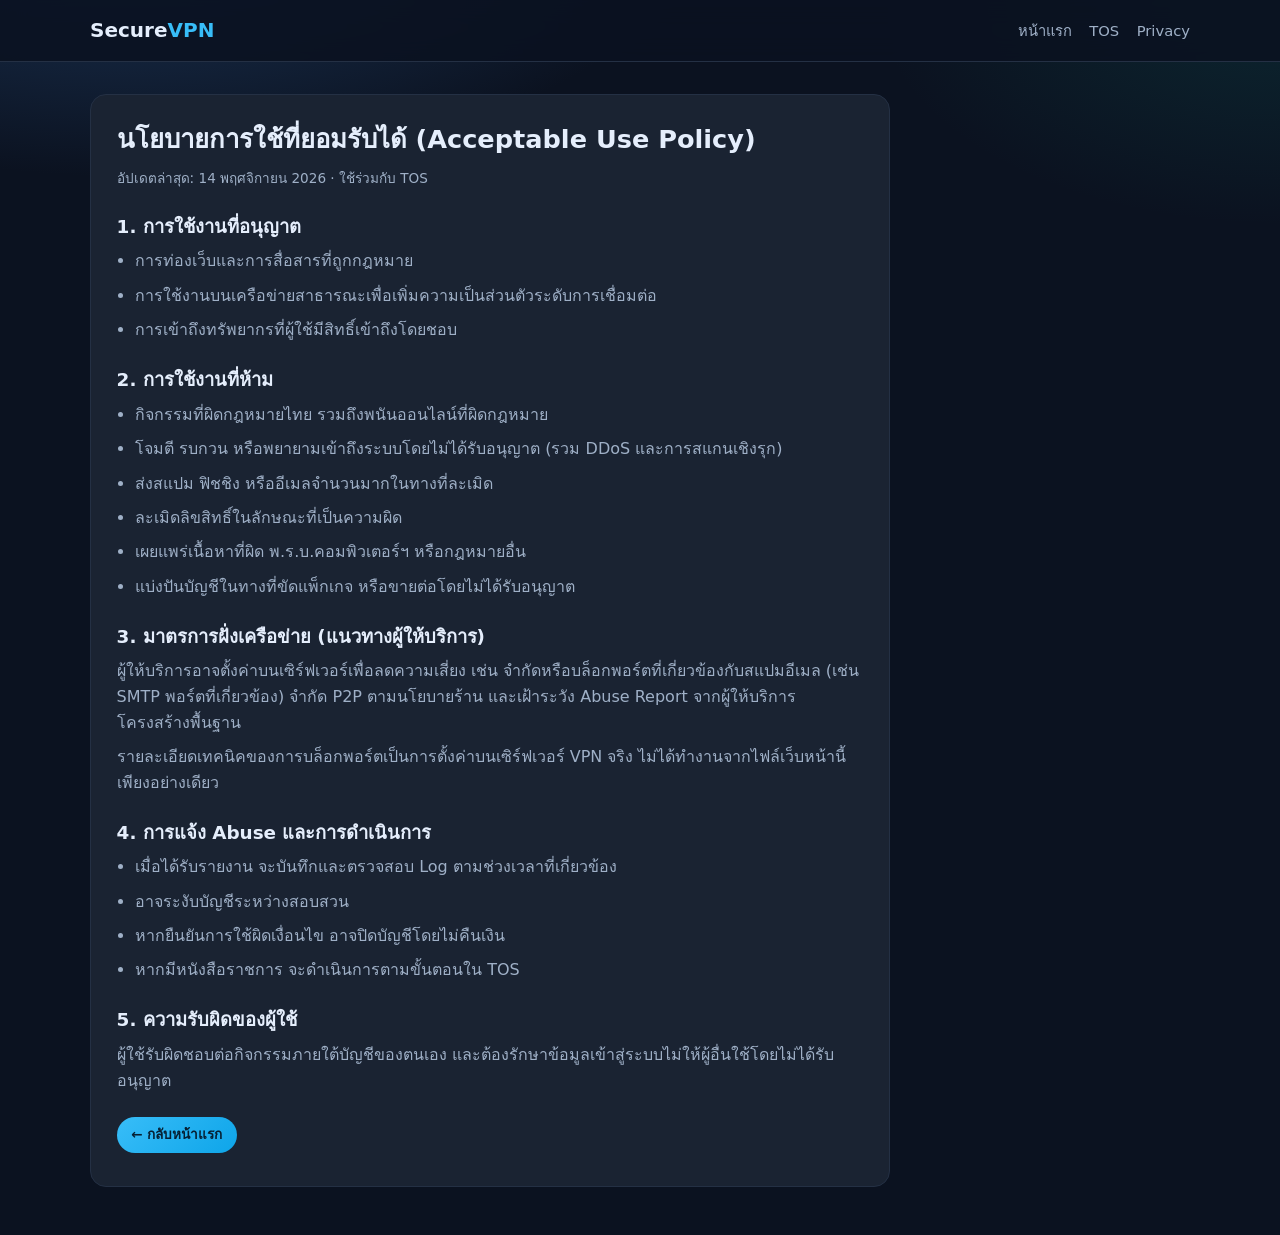
<file: aup.html>
<!DOCTYPE html>
<html lang="th">
<head>
  <meta charset="UTF-8">
  <meta name="viewport" content="width=device-width, initial-scale=1.0">
  <title>นโยบายการใช้ที่ยอมรับได้ — SecureVPN</title>
  <link rel="stylesheet" href="css/style.css">
</head>
<body>
  <header class="header">
    <div class="container nav">
      <a href="index.html" class="logo">Secure<span>VPN</span></a>
      <nav class="nav-links">
        <a href="index.html">หน้าแรก</a>
        <a href="tos.html">TOS</a>
        <a href="privacy.html">Privacy</a>
      </nav>
    </div>
  </header>
  <main class="container page">
    <article class="page-card">
      <h1>นโยบายการใช้ที่ยอมรับได้ (Acceptable Use Policy)</h1>
      <p class="page-meta">อัปเดตล่าสุด: 14 พฤศจิกายน 2026 · ใช้ร่วมกับ TOS</p>

      <h2>1. การใช้งานที่อนุญาต</h2>
      <ul>
        <li>การท่องเว็บและการสื่อสารที่ถูกกฎหมาย</li>
        <li>การใช้งานบนเครือข่ายสาธารณะเพื่อเพิ่มความเป็นส่วนตัวระดับการเชื่อมต่อ</li>
        <li>การเข้าถึงทรัพยากรที่ผู้ใช้มีสิทธิ์เข้าถึงโดยชอบ</li>
      </ul>

      <h2>2. การใช้งานที่ห้าม</h2>
      <ul>
        <li>กิจกรรมที่ผิดกฎหมายไทย รวมถึงพนันออนไลน์ที่ผิดกฎหมาย</li>
        <li>โจมตี รบกวน หรือพยายามเข้าถึงระบบโดยไม่ได้รับอนุญาต (รวม DDoS และการสแกนเชิงรุก)</li>
        <li>ส่งสแปม ฟิชชิง หรืออีเมลจำนวนมากในทางที่ละเมิด</li>
        <li>ละเมิดลิขสิทธิ์ในลักษณะที่เป็นความผิด</li>
        <li>เผยแพร่เนื้อหาที่ผิด พ.ร.บ.คอมพิวเตอร์ฯ หรือกฎหมายอื่น</li>
        <li>แบ่งปันบัญชีในทางที่ขัดแพ็กเกจ หรือขายต่อโดยไม่ได้รับอนุญาต</li>
      </ul>

      <h2>3. มาตรการฝั่งเครือข่าย (แนวทางผู้ให้บริการ)</h2>
      <p>ผู้ให้บริการอาจตั้งค่าบนเซิร์ฟเวอร์เพื่อลดความเสี่ยง เช่น จำกัดหรือบล็อกพอร์ตที่เกี่ยวข้องกับสแปมอีเมล (เช่น SMTP พอร์ตที่เกี่ยวข้อง) จำกัด P2P ตามนโยบายร้าน และเฝ้าระวัง Abuse Report จากผู้ให้บริการโครงสร้างพื้นฐาน</p>
      <p>รายละเอียดเทคนิคของการบล็อกพอร์ตเป็นการตั้งค่าบนเซิร์ฟเวอร์ VPN จริง ไม่ได้ทำงานจากไฟล์เว็บหน้านี้เพียงอย่างเดียว</p>

      <h2>4. การแจ้ง Abuse และการดำเนินการ</h2>
      <ul>
        <li>เมื่อได้รับรายงาน จะบันทึกและตรวจสอบ Log ตามช่วงเวลาที่เกี่ยวข้อง</li>
        <li>อาจระงับบัญชีระหว่างสอบสวน</li>
        <li>หากยืนยันการใช้ผิดเงื่อนไข อาจปิดบัญชีโดยไม่คืนเงิน</li>
        <li>หากมีหนังสือราชการ จะดำเนินการตามขั้นตอนใน TOS</li>
      </ul>

      <h2>5. ความรับผิดของผู้ใช้</h2>
      <p>ผู้ใช้รับผิดชอบต่อกิจกรรมภายใต้บัญชีของตนเอง และต้องรักษาข้อมูลเข้าสู่ระบบไม่ให้ผู้อื่นใช้โดยไม่ได้รับอนุญาต</p>

      <p style="margin-top:1.5rem;"><a href="index.html" class="btn btn-sm">← กลับหน้าแรก</a></p>
    </article>
  </main>
</body>
</html>
</file>
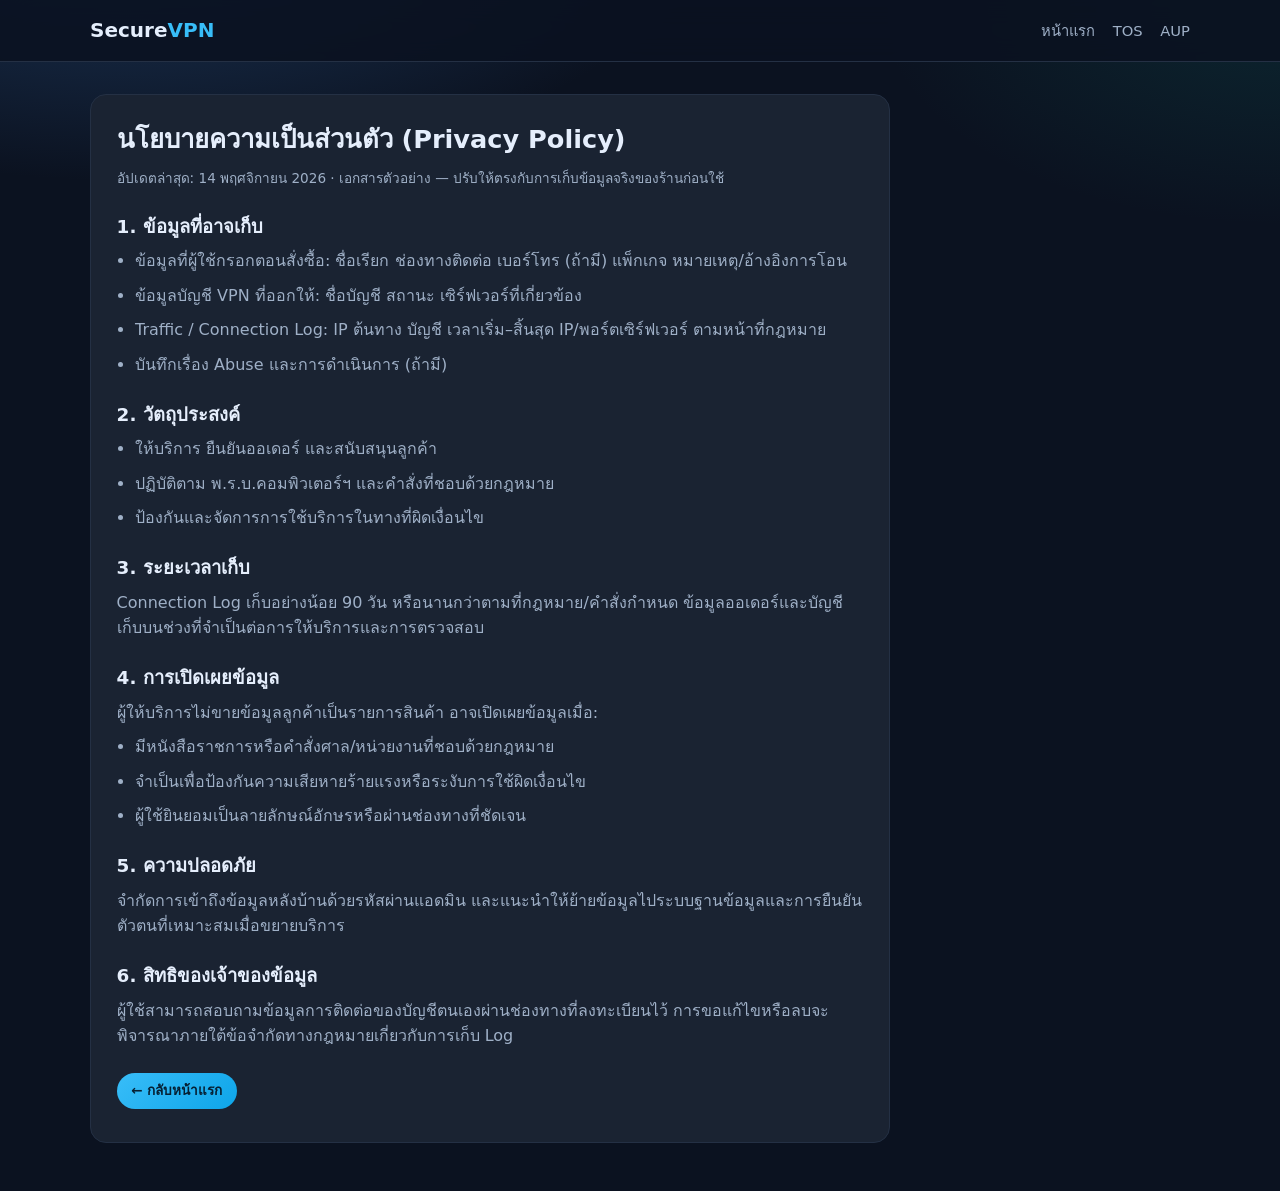
<file: privacy.html>
<!DOCTYPE html>
<html lang="th">
<head>
  <meta charset="UTF-8">
  <meta name="viewport" content="width=device-width, initial-scale=1.0">
  <title>นโยบายความเป็นส่วนตัว — SecureVPN</title>
  <link rel="stylesheet" href="css/style.css">
</head>
<body>
  <header class="header">
    <div class="container nav">
      <a href="index.html" class="logo">Secure<span>VPN</span></a>
      <nav class="nav-links">
        <a href="index.html">หน้าแรก</a>
        <a href="tos.html">TOS</a>
        <a href="aup.html">AUP</a>
      </nav>
    </div>
  </header>
  <main class="container page">
    <article class="page-card">
      <h1>นโยบายความเป็นส่วนตัว (Privacy Policy)</h1>
      <p class="page-meta">อัปเดตล่าสุด: 14 พฤศจิกายน 2026 · เอกสารตัวอย่าง — ปรับให้ตรงกับการเก็บข้อมูลจริงของร้านก่อนใช้</p>

      <h2>1. ข้อมูลที่อาจเก็บ</h2>
      <ul>
        <li>ข้อมูลที่ผู้ใช้กรอกตอนสั่งซื้อ: ชื่อเรียก ช่องทางติดต่อ เบอร์โทร (ถ้ามี) แพ็กเกจ หมายเหตุ/อ้างอิงการโอน</li>
        <li>ข้อมูลบัญชี VPN ที่ออกให้: ชื่อบัญชี สถานะ เซิร์ฟเวอร์ที่เกี่ยวข้อง</li>
        <li>Traffic / Connection Log: IP ต้นทาง บัญชี เวลาเริ่ม–สิ้นสุด IP/พอร์ตเซิร์ฟเวอร์ ตามหน้าที่กฎหมาย</li>
        <li>บันทึกเรื่อง Abuse และการดำเนินการ (ถ้ามี)</li>
      </ul>

      <h2>2. วัตถุประสงค์</h2>
      <ul>
        <li>ให้บริการ ยืนยันออเดอร์ และสนับสนุนลูกค้า</li>
        <li>ปฏิบัติตาม พ.ร.บ.คอมพิวเตอร์ฯ และคำสั่งที่ชอบด้วยกฎหมาย</li>
        <li>ป้องกันและจัดการการใช้บริการในทางที่ผิดเงื่อนไข</li>
      </ul>

      <h2>3. ระยะเวลาเก็บ</h2>
      <p>Connection Log เก็บอย่างน้อย 90 วัน หรือนานกว่าตามที่กฎหมาย/คำสั่งกำหนด ข้อมูลออเดอร์และบัญชีเก็บบนช่วงที่จำเป็นต่อการให้บริการและการตรวจสอบ</p>

      <h2>4. การเปิดเผยข้อมูล</h2>
      <p>ผู้ให้บริการไม่ขายข้อมูลลูกค้าเป็นรายการสินค้า อาจเปิดเผยข้อมูลเมื่อ:</p>
      <ul>
        <li>มีหนังสือราชการหรือคำสั่งศาล/หน่วยงานที่ชอบด้วยกฎหมาย</li>
        <li>จำเป็นเพื่อป้องกันความเสียหายร้ายแรงหรือระงับการใช้ผิดเงื่อนไข</li>
        <li>ผู้ใช้ยินยอมเป็นลายลักษณ์อักษรหรือผ่านช่องทางที่ชัดเจน</li>
      </ul>

      <h2>5. ความปลอดภัย</h2>
      <p>จำกัดการเข้าถึงข้อมูลหลังบ้านด้วยรหัสผ่านแอดมิน และแนะนำให้ย้ายข้อมูลไประบบฐานข้อมูลและการยืนยันตัวตนที่เหมาะสมเมื่อขยายบริการ</p>

      <h2>6. สิทธิของเจ้าของข้อมูล</h2>
      <p>ผู้ใช้สามารถสอบถามข้อมูลการติดต่อของบัญชีตนเองผ่านช่องทางที่ลงทะเบียนไว้ การขอแก้ไขหรือลบจะพิจารณาภายใต้ข้อจำกัดทางกฎหมายเกี่ยวกับการเก็บ Log</p>

      <p style="margin-top:1.5rem;"><a href="index.html" class="btn btn-sm">← กลับหน้าแรก</a></p>
    </article>
  </main>
</body>
</html>
</file>
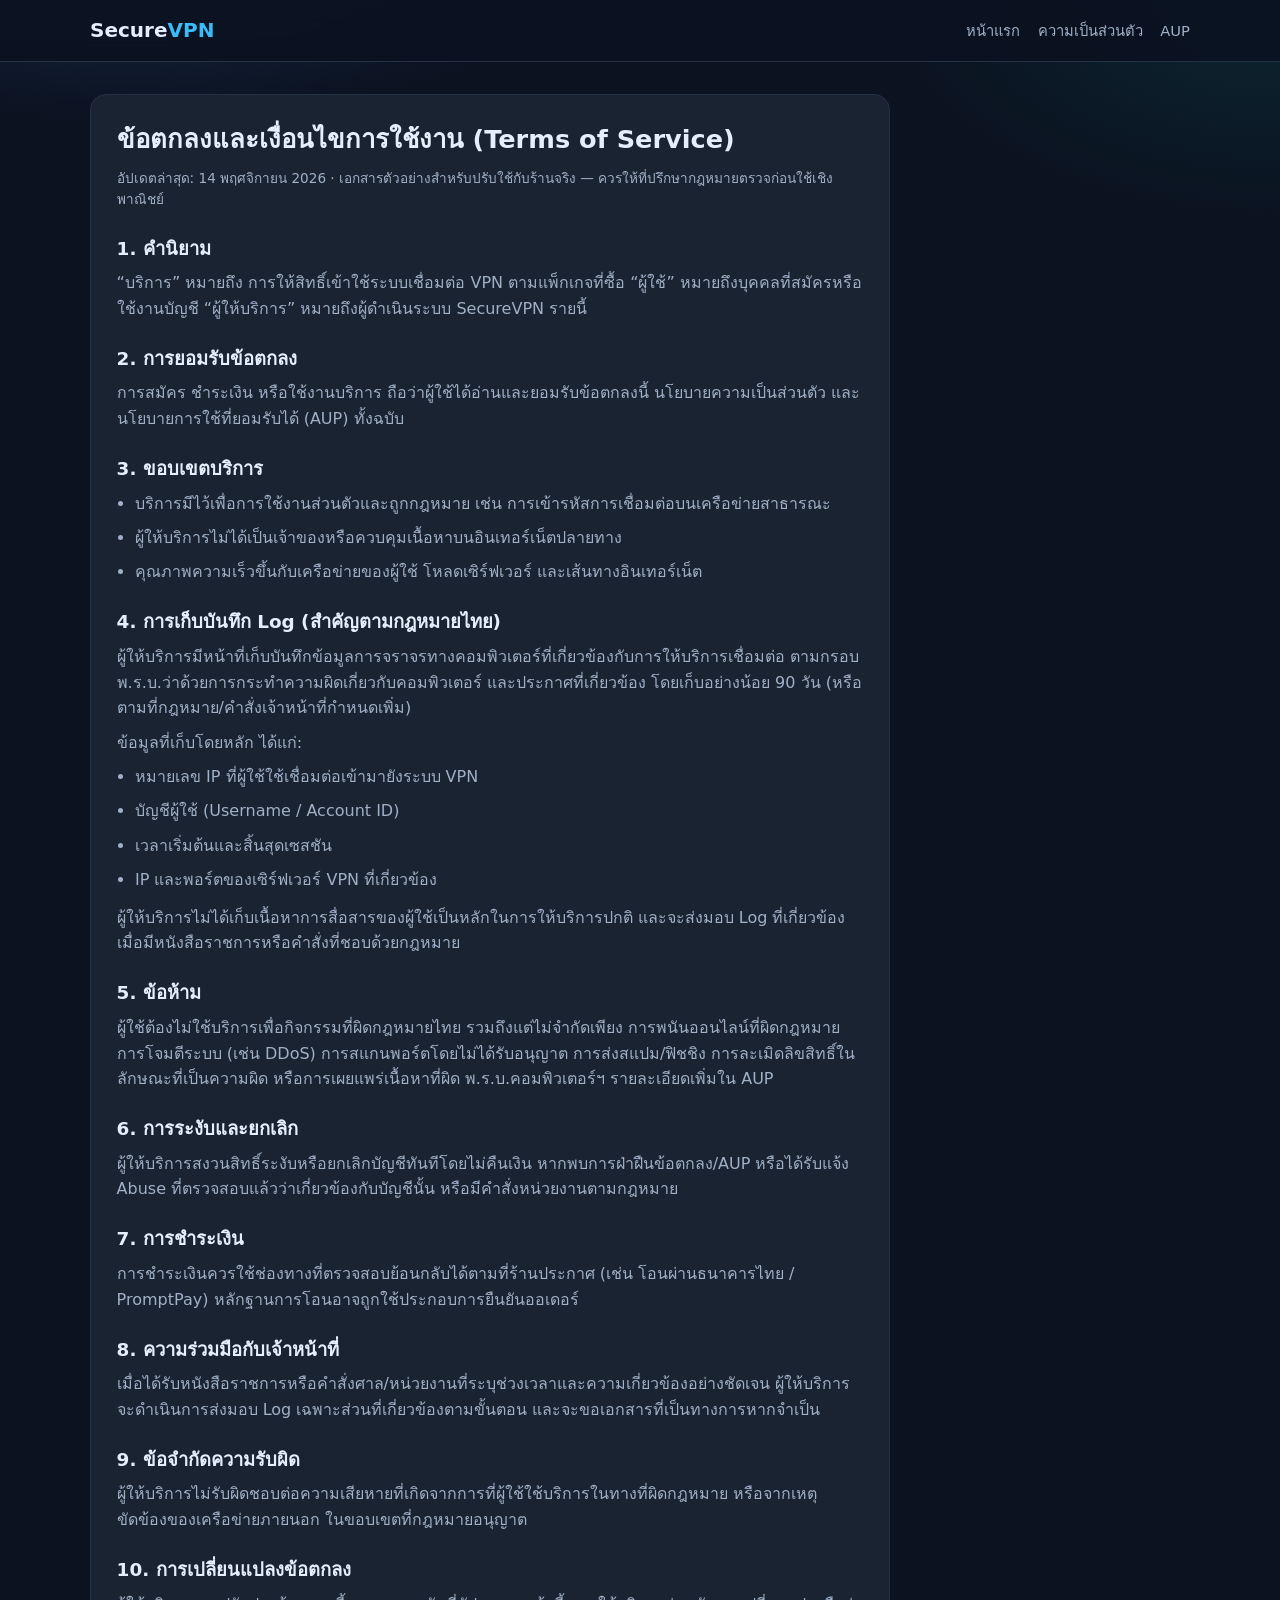
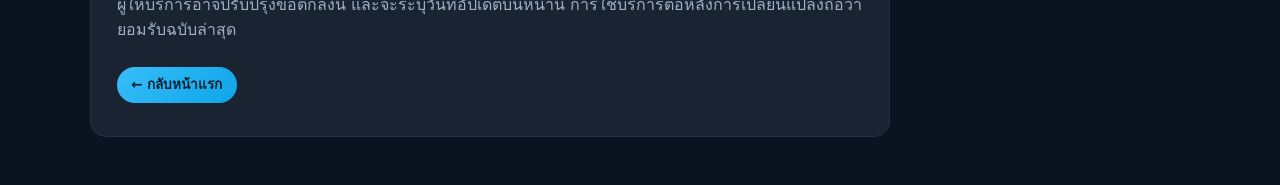
<file: tos.html>
<!DOCTYPE html>
<html lang="th">
<head>
  <meta charset="UTF-8">
  <meta name="viewport" content="width=device-width, initial-scale=1.0">
  <title>ข้อตกลงการใช้งาน — SecureVPN</title>
  <link rel="stylesheet" href="css/style.css">
</head>
<body>
  <header class="header">
    <div class="container nav">
      <a href="index.html" class="logo">Secure<span>VPN</span></a>
      <nav class="nav-links">
        <a href="index.html">หน้าแรก</a>
        <a href="privacy.html">ความเป็นส่วนตัว</a>
        <a href="aup.html">AUP</a>
      </nav>
    </div>
  </header>
  <main class="container page">
    <article class="page-card">
      <h1>ข้อตกลงและเงื่อนไขการใช้งาน (Terms of Service)</h1>
      <p class="page-meta">อัปเดตล่าสุด: 14 พฤศจิกายน 2026 · เอกสารตัวอย่างสำหรับปรับใช้กับร้านจริง — ควรให้ที่ปรึกษากฎหมายตรวจก่อนใช้เชิงพาณิชย์</p>

      <h2>1. คำนิยาม</h2>
      <p>“บริการ” หมายถึง การให้สิทธิ์เข้าใช้ระบบเชื่อมต่อ VPN ตามแพ็กเกจที่ซื้อ “ผู้ใช้” หมายถึงบุคคลที่สมัครหรือใช้งานบัญชี “ผู้ให้บริการ” หมายถึงผู้ดำเนินระบบ SecureVPN รายนี้</p>

      <h2>2. การยอมรับข้อตกลง</h2>
      <p>การสมัคร ชำระเงิน หรือใช้งานบริการ ถือว่าผู้ใช้ได้อ่านและยอมรับข้อตกลงนี้ นโยบายความเป็นส่วนตัว และนโยบายการใช้ที่ยอมรับได้ (AUP) ทั้งฉบับ</p>

      <h2>3. ขอบเขตบริการ</h2>
      <ul>
        <li>บริการมีไว้เพื่อการใช้งานส่วนตัวและถูกกฎหมาย เช่น การเข้ารหัสการเชื่อมต่อบนเครือข่ายสาธารณะ</li>
        <li>ผู้ให้บริการไม่ได้เป็นเจ้าของหรือควบคุมเนื้อหาบนอินเทอร์เน็ตปลายทาง</li>
        <li>คุณภาพความเร็วขึ้นกับเครือข่ายของผู้ใช้ โหลดเซิร์ฟเวอร์ และเส้นทางอินเทอร์เน็ต</li>
      </ul>

      <h2>4. การเก็บบันทึก Log (สำคัญตามกฎหมายไทย)</h2>
      <p>ผู้ให้บริการมีหน้าที่เก็บบันทึกข้อมูลการจราจรทางคอมพิวเตอร์ที่เกี่ยวข้องกับการให้บริการเชื่อมต่อ ตามกรอบ พ.ร.บ.ว่าด้วยการกระทำความผิดเกี่ยวกับคอมพิวเตอร์ และประกาศที่เกี่ยวข้อง โดยเก็บอย่างน้อย 90 วัน (หรือตามที่กฎหมาย/คำสั่งเจ้าหน้าที่กำหนดเพิ่ม)</p>
      <p>ข้อมูลที่เก็บโดยหลัก ได้แก่:</p>
      <ul>
        <li>หมายเลข IP ที่ผู้ใช้ใช้เชื่อมต่อเข้ามายังระบบ VPN</li>
        <li>บัญชีผู้ใช้ (Username / Account ID)</li>
        <li>เวลาเริ่มต้นและสิ้นสุดเซสชัน</li>
        <li>IP และพอร์ตของเซิร์ฟเวอร์ VPN ที่เกี่ยวข้อง</li>
      </ul>
      <p>ผู้ให้บริการไม่ได้เก็บเนื้อหาการสื่อสารของผู้ใช้เป็นหลักในการให้บริการปกติ และจะส่งมอบ Log ที่เกี่ยวข้องเมื่อมีหนังสือราชการหรือคำสั่งที่ชอบด้วยกฎหมาย</p>

      <h2>5. ข้อห้าม</h2>
      <p>ผู้ใช้ต้องไม่ใช้บริการเพื่อกิจกรรมที่ผิดกฎหมายไทย รวมถึงแต่ไม่จำกัดเพียง การพนันออนไลน์ที่ผิดกฎหมาย การโจมตีระบบ (เช่น DDoS) การสแกนพอร์ตโดยไม่ได้รับอนุญาต การส่งสแปม/ฟิชชิง การละเมิดลิขสิทธิ์ในลักษณะที่เป็นความผิด หรือการเผยแพร่เนื้อหาที่ผิด พ.ร.บ.คอมพิวเตอร์ฯ รายละเอียดเพิ่มใน <a href="aup.html">AUP</a></p>

      <h2>6. การระงับและยกเลิก</h2>
      <p>ผู้ให้บริการสงวนสิทธิ์ระงับหรือยกเลิกบัญชีทันทีโดยไม่คืนเงิน หากพบการฝ่าฝืนข้อตกลง/AUP หรือได้รับแจ้ง Abuse ที่ตรวจสอบแล้วว่าเกี่ยวข้องกับบัญชีนั้น หรือมีคำสั่งหน่วยงานตามกฎหมาย</p>

      <h2>7. การชำระเงิน</h2>
      <p>การชำระเงินควรใช้ช่องทางที่ตรวจสอบย้อนกลับได้ตามที่ร้านประกาศ (เช่น โอนผ่านธนาคารไทย / PromptPay) หลักฐานการโอนอาจถูกใช้ประกอบการยืนยันออเดอร์</p>

      <h2>8. ความร่วมมือกับเจ้าหน้าที่</h2>
      <p>เมื่อได้รับหนังสือราชการหรือคำสั่งศาล/หน่วยงานที่ระบุช่วงเวลาและความเกี่ยวข้องอย่างชัดเจน ผู้ให้บริการจะดำเนินการส่งมอบ Log เฉพาะส่วนที่เกี่ยวข้องตามขั้นตอน และจะขอเอกสารที่เป็นทางการหากจำเป็น</p>

      <h2>9. ข้อจำกัดความรับผิด</h2>
      <p>ผู้ให้บริการไม่รับผิดชอบต่อความเสียหายที่เกิดจากการที่ผู้ใช้ใช้บริการในทางที่ผิดกฎหมาย หรือจากเหตุขัดข้องของเครือข่ายภายนอก ในขอบเขตที่กฎหมายอนุญาต</p>

      <h2>10. การเปลี่ยนแปลงข้อตกลง</h2>
      <p>ผู้ให้บริการอาจปรับปรุงข้อตกลงนี้ และจะระบุวันที่อัปเดตบนหน้านี้ การใช้บริการต่อหลังการเปลี่ยนแปลงถือว่ายอมรับฉบับล่าสุด</p>

      <p style="margin-top:1.5rem;"><a href="index.html" class="btn btn-sm">← กลับหน้าแรก</a></p>
    </article>
  </main>
</body>
</html>
</file>
<file: css/style.css>
:root {
  --bg: #0b1220;
  --bg2: #111827;
  --card: #1a2332;
  --line: #243044;
  --text: #e5eefc;
  --muted: #9fb0c7;
  --primary: #38bdf8;
  --primary-dark: #0ea5e9;
  --accent: #34d399;
  --warn: #fbbf24;
  --danger: #f7768e;
  --radius: 16px;
  --shadow: 0 12px 40px rgba(0, 0, 0, 0.35);
  --font: system-ui, -apple-system, "Segoe UI", Roboto, "Noto Sans Thai", sans-serif;
}

* { box-sizing: border-box; margin: 0; padding: 0; }
html { scroll-behavior: smooth; }
body {
  font-family: var(--font);
  background:
    radial-gradient(1200px 600px at 10% -10%, #1e3a5f 0%, transparent 50%),
    radial-gradient(900px 500px at 100% 0%, #0f766e33 0%, transparent 45%),
    var(--bg);
  color: var(--text);
  line-height: 1.6;
  min-height: 100vh;
}
a { color: inherit; text-decoration: none; }
code {
  background: var(--bg2);
  padding: 0.1rem 0.35rem;
  border-radius: 4px;
  font-size: 0.9em;
  color: var(--primary);
}
.container { width: min(1100px, 92%); margin: 0 auto; }

.header {
  position: sticky; top: 0; z-index: 50;
  backdrop-filter: blur(12px);
  background: rgba(11, 18, 32, 0.88);
  border-bottom: 1px solid var(--line);
}
.nav {
  display: flex; align-items: center; justify-content: space-between;
  padding: 0.9rem 0; gap: 1rem; position: relative;
}
.logo { font-weight: 800; font-size: 1.25rem; }
.logo span { color: var(--primary); }
.nav-links { display: flex; gap: 1.1rem; align-items: center; flex-wrap: wrap; }
.nav-links a { color: var(--muted); font-size: 0.92rem; }
.nav-links a:hover { color: var(--text); }
.menu-btn {
  display: none; background: var(--card); border: 1px solid var(--line);
  color: var(--text); font-size: 1.25rem; padding: 0.35rem 0.6rem; border-radius: 8px;
}

.btn {
  display: inline-flex; align-items: center; justify-content: center;
  background: linear-gradient(135deg, var(--primary), var(--primary-dark));
  color: #062033; font-weight: 700; border: none; border-radius: 999px;
  padding: 0.75rem 1.25rem; cursor: pointer; font-size: 0.95rem;
}
.btn:hover { opacity: 0.95; }
.btn-sm { padding: 0.45rem 0.9rem; font-size: 0.85rem; }
.btn-outline {
  background: transparent; color: var(--text); border: 1px solid var(--line);
}
.btn-danger { background: var(--danger); color: #1a0a10; }
.btn-block { width: 100%; }

.hero { padding: 3.2rem 0 2.2rem; }
.hero-inner {
  display: grid; grid-template-columns: 1.25fr 0.9fr; gap: 2rem; align-items: center;
}
.badge {
  display: inline-block; background: #0ea5e922; color: var(--primary);
  border: 1px solid #0ea5e944; padding: 0.3rem 0.7rem; border-radius: 999px;
  font-size: 0.8rem; margin-bottom: 1rem;
}
.hero h1 { font-size: clamp(1.85rem, 4vw, 2.6rem); line-height: 1.2; margin-bottom: 1rem; }
.lead { color: var(--muted); margin-bottom: 1.4rem; max-width: 36rem; }
.hero-actions { display: flex; flex-wrap: wrap; gap: 0.75rem; margin-bottom: 1.25rem; }
.hero-points { list-style: none; color: var(--muted); font-size: 0.95rem; }
.hero-points li { padding: 0.25rem 0 0.25rem 1.2rem; position: relative; }
.hero-points li::before { content: "✓"; position: absolute; left: 0; color: var(--accent); font-weight: 700; }
.hero-card {
  background: var(--card); border: 1px solid var(--line); border-radius: var(--radius);
  padding: 1.4rem; box-shadow: var(--shadow);
}
.hero-card .status { display: flex; align-items: center; gap: 0.5rem; color: var(--accent); font-size: 0.9rem; margin-bottom: 0.75rem; }
.dot {
  width: 8px; height: 8px; border-radius: 50%; background: var(--accent);
  box-shadow: 0 0 0 4px #34d39933;
}
.notice-box {
  margin-top: 1rem; padding: 0.85rem; border-radius: 10px;
  background: #fbbf2412; border: 1px solid #fbbf2433; color: var(--muted); font-size: 0.85rem;
}

section { padding: 2.75rem 0; }
section h2 { font-size: 1.7rem; margin-bottom: 0.45rem; }
.section-desc { color: var(--muted); margin-bottom: 1.5rem; max-width: 40rem; }
.grid-3 { display: grid; grid-template-columns: repeat(3, 1fr); gap: 1.15rem; }
.card {
  background: var(--card); border: 1px solid var(--line); border-radius: var(--radius); padding: 1.3rem;
}
.card .icon { font-size: 1.5rem; margin-bottom: 0.6rem; }
.card h3 { margin-bottom: 0.35rem; font-size: 1.05rem; }
.card p { color: var(--muted); font-size: 0.95rem; }

.plans { background: linear-gradient(180deg, transparent, #0f172a88 30%, transparent); }
.plan {
  position: relative; background: var(--card); border: 1px solid var(--line);
  border-radius: var(--radius); padding: 1.4rem; display: flex; flex-direction: column;
}
.plan-hot { border-color: var(--primary); box-shadow: 0 0 0 1px #38bdf855, var(--shadow); }
.tag {
  position: absolute; top: -0.65rem; right: 1rem; background: var(--primary);
  color: #062033; font-size: 0.75rem; font-weight: 700; padding: 0.25rem 0.55rem; border-radius: 999px;
}
.price { color: var(--muted); margin: 0.4rem 0 1rem; }
.price span { font-size: 2rem; font-weight: 800; color: var(--text); }
.plan ul { list-style: none; margin-bottom: 1.1rem; flex: 1; }
.plan li { padding: 0.3rem 0; color: var(--muted); font-size: 0.95rem; }
.plan li::before { content: "• "; color: var(--primary); }

.legal-strip {
  background: var(--card); border: 1px solid var(--line); border-radius: var(--radius);
  padding: 1.25rem 1.4rem;
}
.legal-strip h3 { margin-bottom: 0.5rem; }
.legal-strip ul { margin: 0.5rem 0 0 1.1rem; color: var(--muted); font-size: 0.92rem; }
.legal-strip a { color: var(--primary); text-decoration: underline; }

.faq details {
  background: var(--card); border: 1px solid var(--line); border-radius: 12px;
  padding: 1rem 1.1rem; margin-bottom: 0.7rem;
}
.faq summary { cursor: pointer; font-weight: 600; }
.faq details p { margin-top: 0.55rem; color: var(--muted); font-size: 0.95rem; }

.contact-box {
  display: grid; grid-template-columns: 1fr 1fr; gap: 1.75rem;
  background: var(--card); border: 1px solid var(--line); border-radius: var(--radius); padding: 1.6rem;
}
.contact-list { margin-top: 0.9rem; color: var(--muted); padding-left: 1.1rem; }
.form { display: flex; flex-direction: column; gap: 0.8rem; }
.form label { display: flex; flex-direction: column; gap: 0.3rem; font-size: 0.9rem; color: var(--muted); }
.form input, .form select, .form textarea {
  background: var(--bg2); border: 1px solid var(--line); border-radius: 10px;
  padding: 0.7rem 0.85rem; color: var(--text); font: inherit;
}
.form input:focus, .form select:focus, .form textarea:focus {
  outline: 2px solid #38bdf866; border-color: var(--primary);
}
.check-row {
  display: flex; align-items: flex-start; gap: 0.55rem; color: var(--muted); font-size: 0.88rem;
}
.check-row input { margin-top: 0.25rem; }
.form-hint { min-height: 1.2rem; font-size: 0.85rem; color: var(--accent); }

.footer {
  border-top: 1px solid var(--line); padding: 1.5rem 0 2rem; margin-top: 1rem;
}
.footer-inner { color: var(--muted); font-size: 0.85rem; }
.footer-links { display: flex; flex-wrap: wrap; gap: 0.9rem; margin: 0.6rem 0; }
.footer-links a { color: var(--primary); }
.fine { margin-top: 0.4rem; font-size: 0.75rem; opacity: 0.9; }

/* Legal pages */
.page { padding: 2rem 0 3rem; }
.page-card {
  background: var(--card); border: 1px solid var(--line); border-radius: var(--radius);
  padding: 1.5rem 1.6rem; max-width: 800px;
}
.page-card h1 { font-size: 1.6rem; margin-bottom: 0.5rem; }
.page-card h2 { font-size: 1.15rem; margin: 1.4rem 0 0.45rem; }
.page-card p, .page-card li { color: var(--muted); margin-bottom: 0.55rem; }
.page-card ul { margin-left: 1.15rem; margin-bottom: 0.75rem; }
.page-meta { font-size: 0.85rem; color: var(--muted); margin-bottom: 1rem; }

@media (max-width: 860px) {
  .hero-inner, .grid-3, .contact-box { grid-template-columns: 1fr; }
  .nav-links { display: none; }
  .nav-links.open {
    display: flex; flex-direction: column; position: absolute;
    top: 100%; left: 0; right: 0; background: var(--bg2);
    border-bottom: 1px solid var(--line); padding: 1rem; gap: 0.7rem;
  }
  .menu-btn { display: inline-block; }
}
</file>
